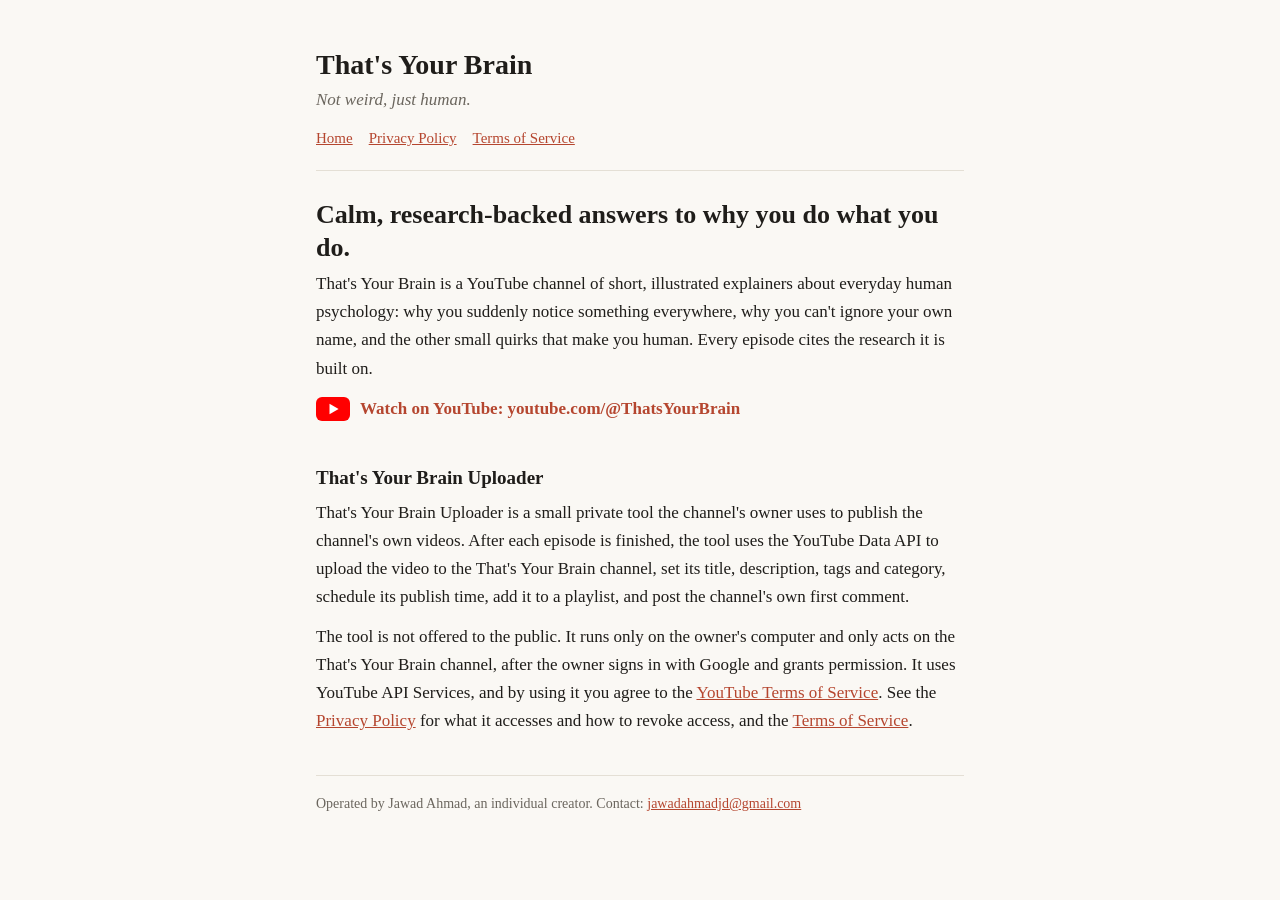
<file: index.html>
<!doctype html>
<html lang="en">
<head>
  <meta charset="utf-8">
  <meta name="viewport" content="width=device-width, initial-scale=1">
  <title>That's Your Brain</title>
  <meta name="description" content="That's Your Brain: calm, research-backed answers to why you do what you do.">
  <link rel="stylesheet" href="style.css">
</head>
<body>
<main>
  <header>
    <p class="brand">That's Your Brain</p>
    <p class="tag">Not weird, just human.</p>
    <nav><a href="./">Home</a><a href="privacy.html">Privacy Policy</a><a href="terms.html">Terms of Service</a></nav>
  </header>

  <h1>Calm, research-backed answers to why you do what you do.</h1>
  <p>That's Your Brain is a YouTube channel of short, illustrated explainers about everyday human psychology: why you suddenly notice something everywhere, why you can't ignore your own name, and the other small quirks that make you human. Every episode cites the research it is built on.</p>
  <p class="yt"><a href="https://www.youtube.com/@ThatsYourBrain" aria-label="Watch That's Your Brain on YouTube"><svg width="34" height="24" viewBox="0 0 34 24" aria-hidden="true"><rect width="34" height="24" rx="6" fill="#FF0000"/><path d="M13.5 6.8v10.4L22.6 12z" fill="#fff"/></svg><span>Watch on YouTube: youtube.com/@ThatsYourBrain</span></a></p>

  <h2>That's Your Brain Uploader</h2>
  <p>That's Your Brain Uploader is a small private tool the channel's owner uses to publish the channel's own videos. After each episode is finished, the tool uses the YouTube Data API to upload the video to the That's Your Brain channel, set its title, description, tags and category, schedule its publish time, add it to a playlist, and post the channel's own first comment.</p>
  <p>The tool is not offered to the public. It runs only on the owner's computer and only acts on the That's Your Brain channel, after the owner signs in with Google and grants permission. It uses YouTube API Services, and by using it you agree to the <a href="https://www.youtube.com/t/terms">YouTube Terms of Service</a>. See the <a href="privacy.html">Privacy Policy</a> for what it accesses and how to revoke access, and the <a href="terms.html">Terms of Service</a>.</p>

  <footer>
    Operated by Jawad Ahmad, an individual creator. Contact: <a href="mailto:jawadahmadjd@gmail.com">jawadahmadjd@gmail.com</a>
  </footer>
</main>
</body>
</html>
</file>
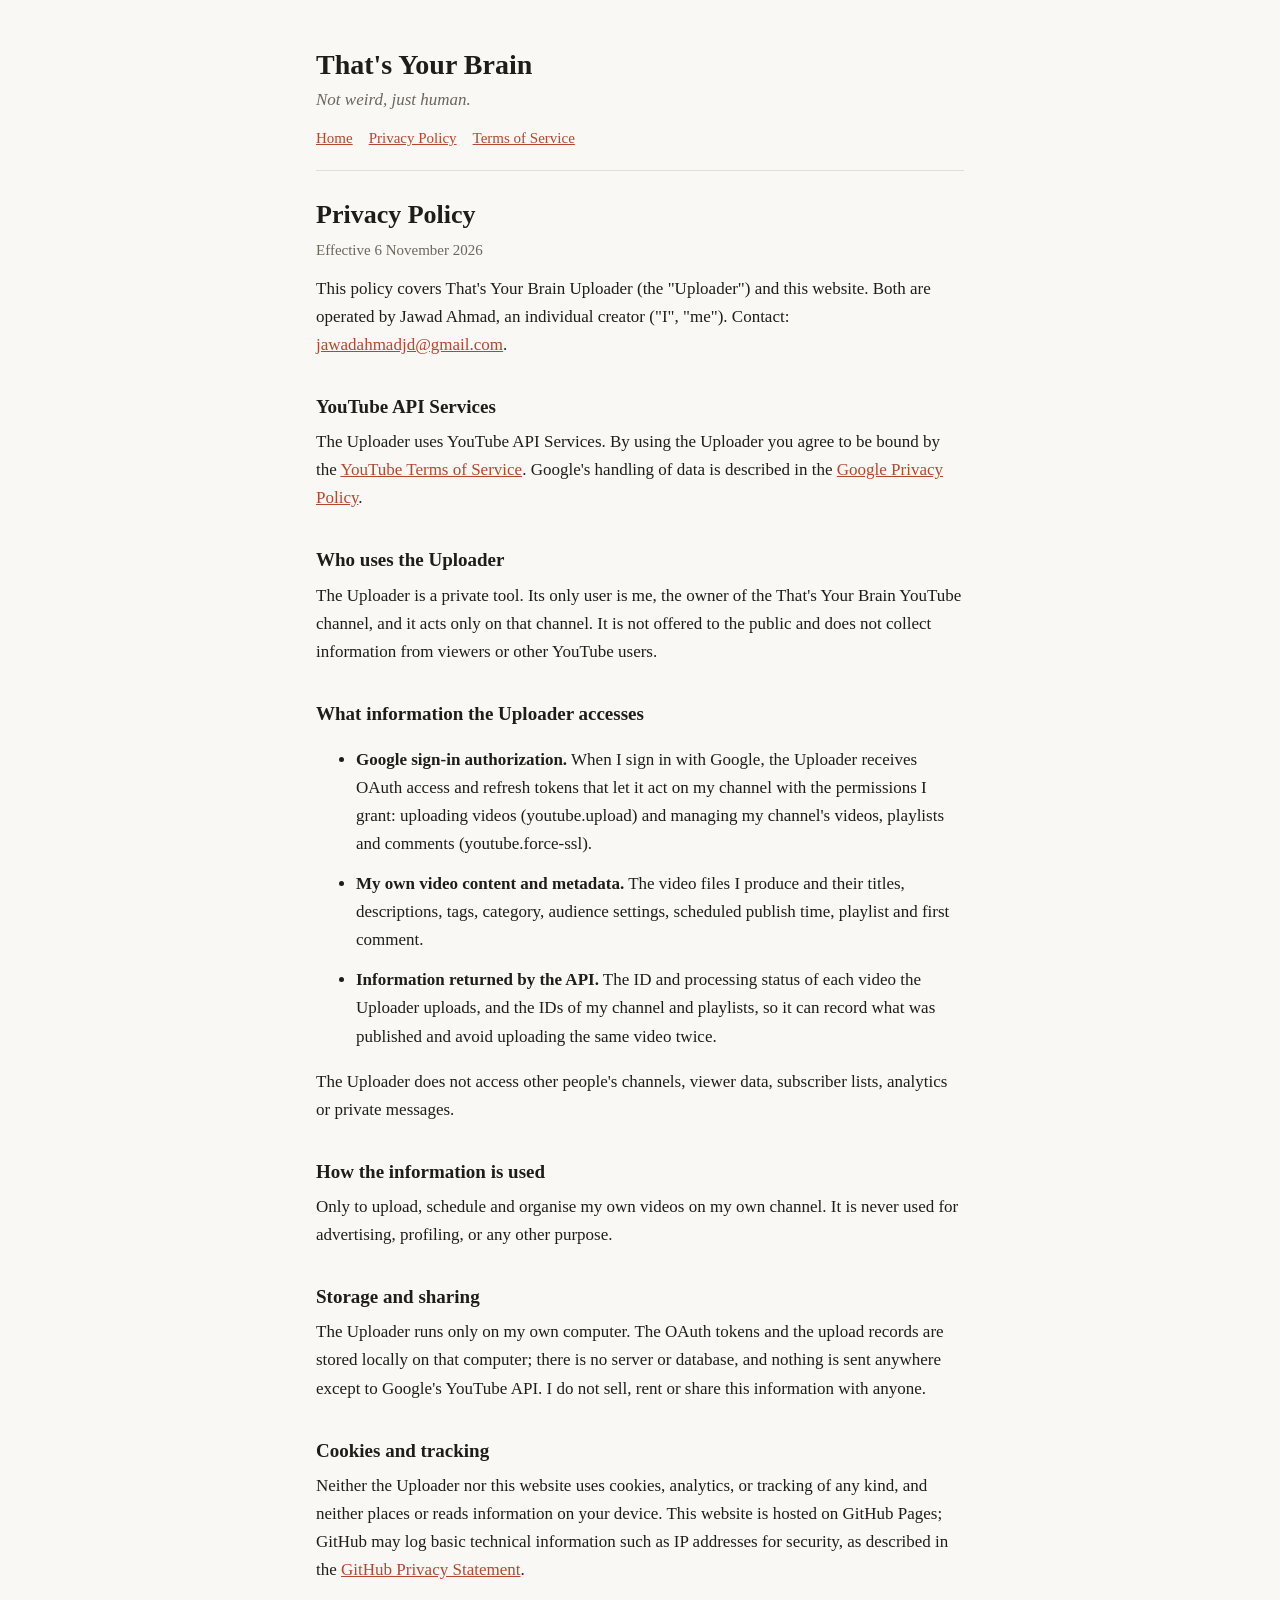
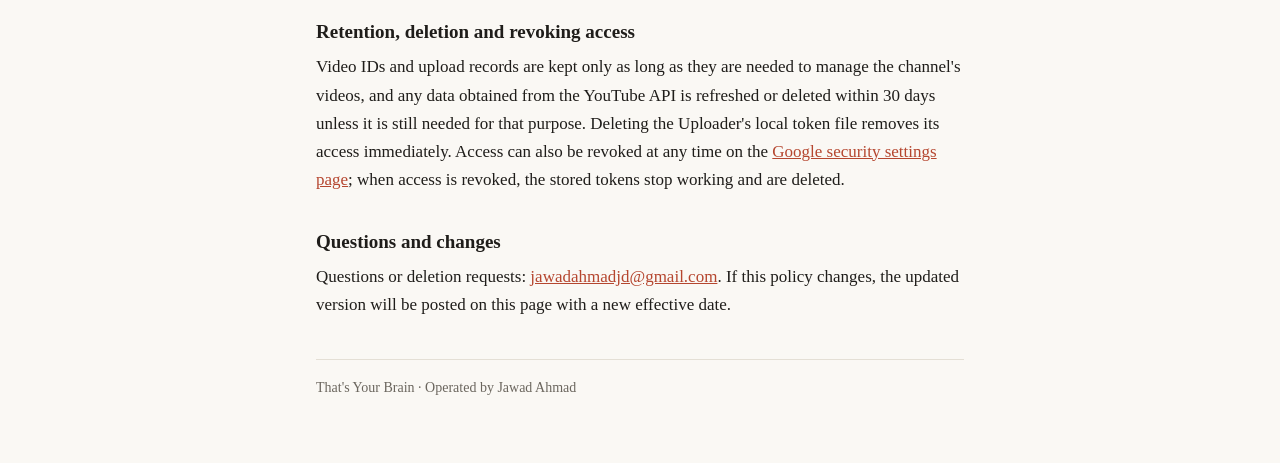
<file: privacy.html>
<!doctype html>
<html lang="en">
<head>
  <meta charset="utf-8">
  <meta name="viewport" content="width=device-width, initial-scale=1">
  <title>Privacy Policy · That's Your Brain</title>
  <link rel="stylesheet" href="style.css">
</head>
<body>
<main>
  <header>
    <p class="brand">That's Your Brain</p>
    <p class="tag">Not weird, just human.</p>
    <nav><a href="./">Home</a><a href="privacy.html">Privacy Policy</a><a href="terms.html">Terms of Service</a></nav>
  </header>

  <h1>Privacy Policy</h1>
  <p class="meta">Effective 6 November 2026</p>

  <p>This policy covers That's Your Brain Uploader (the "Uploader") and this website. Both are operated by Jawad Ahmad, an individual creator ("I", "me"). Contact: <a href="mailto:jawadahmadjd@gmail.com">jawadahmadjd@gmail.com</a>.</p>

  <h2>YouTube API Services</h2>
  <p>The Uploader uses YouTube API Services. By using the Uploader you agree to be bound by the <a href="https://www.youtube.com/t/terms">YouTube Terms of Service</a>. Google's handling of data is described in the <a href="https://policies.google.com/privacy">Google Privacy Policy</a>.</p>

  <h2>Who uses the Uploader</h2>
  <p>The Uploader is a private tool. Its only user is me, the owner of the That's Your Brain YouTube channel, and it acts only on that channel. It is not offered to the public and does not collect information from viewers or other YouTube users.</p>

  <h2>What information the Uploader accesses</h2>
  <ul>
    <li><strong>Google sign-in authorization.</strong> When I sign in with Google, the Uploader receives OAuth access and refresh tokens that let it act on my channel with the permissions I grant: uploading videos (youtube.upload) and managing my channel's videos, playlists and comments (youtube.force-ssl).</li>
    <li><strong>My own video content and metadata.</strong> The video files I produce and their titles, descriptions, tags, category, audience settings, scheduled publish time, playlist and first comment.</li>
    <li><strong>Information returned by the API.</strong> The ID and processing status of each video the Uploader uploads, and the IDs of my channel and playlists, so it can record what was published and avoid uploading the same video twice.</li>
  </ul>
  <p>The Uploader does not access other people's channels, viewer data, subscriber lists, analytics or private messages.</p>

  <h2>How the information is used</h2>
  <p>Only to upload, schedule and organise my own videos on my own channel. It is never used for advertising, profiling, or any other purpose.</p>

  <h2>Storage and sharing</h2>
  <p>The Uploader runs only on my own computer. The OAuth tokens and the upload records are stored locally on that computer; there is no server or database, and nothing is sent anywhere except to Google's YouTube API. I do not sell, rent or share this information with anyone.</p>

  <h2>Cookies and tracking</h2>
  <p>Neither the Uploader nor this website uses cookies, analytics, or tracking of any kind, and neither places or reads information on your device. This website is hosted on GitHub Pages; GitHub may log basic technical information such as IP addresses for security, as described in the <a href="https://docs.github.com/en/site-policy/privacy-policies/github-general-privacy-statement">GitHub Privacy Statement</a>.</p>

  <h2>Retention, deletion and revoking access</h2>
  <p>Video IDs and upload records are kept only as long as they are needed to manage the channel's videos, and any data obtained from the YouTube API is refreshed or deleted within 30 days unless it is still needed for that purpose. Deleting the Uploader's local token file removes its access immediately. Access can also be revoked at any time on the <a href="https://security.google.com/settings/security/permissions">Google security settings page</a>; when access is revoked, the stored tokens stop working and are deleted.</p>

  <h2>Questions and changes</h2>
  <p>Questions or deletion requests: <a href="mailto:jawadahmadjd@gmail.com">jawadahmadjd@gmail.com</a>. If this policy changes, the updated version will be posted on this page with a new effective date.</p>

  <footer>That's Your Brain · Operated by Jawad Ahmad</footer>
</main>
</body>
</html>
</file>
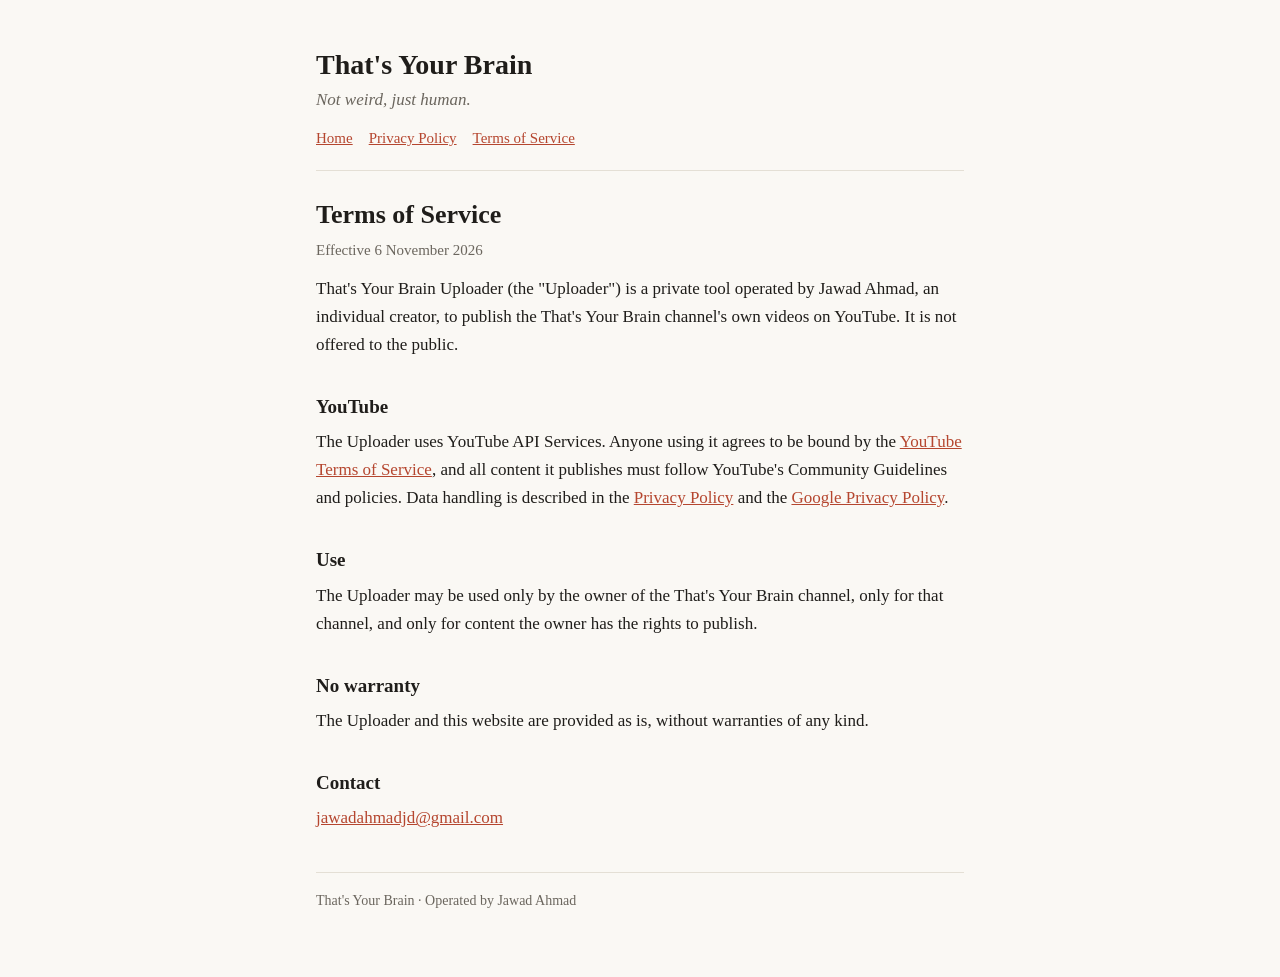
<file: terms.html>
<!doctype html>
<html lang="en">
<head>
  <meta charset="utf-8">
  <meta name="viewport" content="width=device-width, initial-scale=1">
  <title>Terms of Service · That's Your Brain</title>
  <link rel="stylesheet" href="style.css">
</head>
<body>
<main>
  <header>
    <p class="brand">That's Your Brain</p>
    <p class="tag">Not weird, just human.</p>
    <nav><a href="./">Home</a><a href="privacy.html">Privacy Policy</a><a href="terms.html">Terms of Service</a></nav>
  </header>

  <h1>Terms of Service</h1>
  <p class="meta">Effective 6 November 2026</p>

  <p>That's Your Brain Uploader (the "Uploader") is a private tool operated by Jawad Ahmad, an individual creator, to publish the That's Your Brain channel's own videos on YouTube. It is not offered to the public.</p>

  <h2>YouTube</h2>
  <p>The Uploader uses YouTube API Services. Anyone using it agrees to be bound by the <a href="https://www.youtube.com/t/terms">YouTube Terms of Service</a>, and all content it publishes must follow YouTube's Community Guidelines and policies. Data handling is described in the <a href="privacy.html">Privacy Policy</a> and the <a href="https://policies.google.com/privacy">Google Privacy Policy</a>.</p>

  <h2>Use</h2>
  <p>The Uploader may be used only by the owner of the That's Your Brain channel, only for that channel, and only for content the owner has the rights to publish.</p>

  <h2>No warranty</h2>
  <p>The Uploader and this website are provided as is, without warranties of any kind.</p>

  <h2>Contact</h2>
  <p><a href="mailto:jawadahmadjd@gmail.com">jawadahmadjd@gmail.com</a></p>

  <footer>That's Your Brain · Operated by Jawad Ahmad</footer>
</main>
</body>
</html>
</file>
<file: style.css>
:root {
  --bg: #faf8f4;
  --ink: #1f1d1a;
  --muted: #6b665e;
  --accent: #b5462f;
  --rule: #e4dfd5;
}
@media (prefers-color-scheme: dark) {
  :root {
    --bg: #161514;
    --ink: #ece8e1;
    --muted: #a39d93;
    --accent: #e0775f;
    --rule: #2e2c29;
  }
}
* { box-sizing: border-box; }
body {
  margin: 0;
  background: var(--bg);
  color: var(--ink);
  font: 17px/1.65 Georgia, "Times New Roman", serif;
}
main { max-width: 680px; margin: 0 auto; padding: 48px 16px 64px; }
header { border-bottom: 1px solid var(--rule); padding-bottom: 20px; margin-bottom: 28px; }
.brand { font: 600 28px/1.2 Georgia, serif; margin: 0; }
.tag { color: var(--muted); font-style: italic; margin: 4px 0 0; }
h1 { font-size: 26px; line-height: 1.25; margin: 0 0 6px; }
h2 { font-size: 19px; margin: 32px 0 6px; }
p, li { margin: 0 0 12px; }
a { color: var(--accent); }
.meta { color: var(--muted); font-size: 15px; }
nav { margin-top: 12px; font-size: 15px; }
nav a { margin-right: 16px; }
footer { border-top: 1px solid var(--rule); margin-top: 40px; padding-top: 16px; color: var(--muted); font-size: 14px; }
.yt a { display: inline-flex; align-items: center; gap: 10px; text-decoration: none; font-weight: 600; }
.yt svg { flex: none; }
</file>
